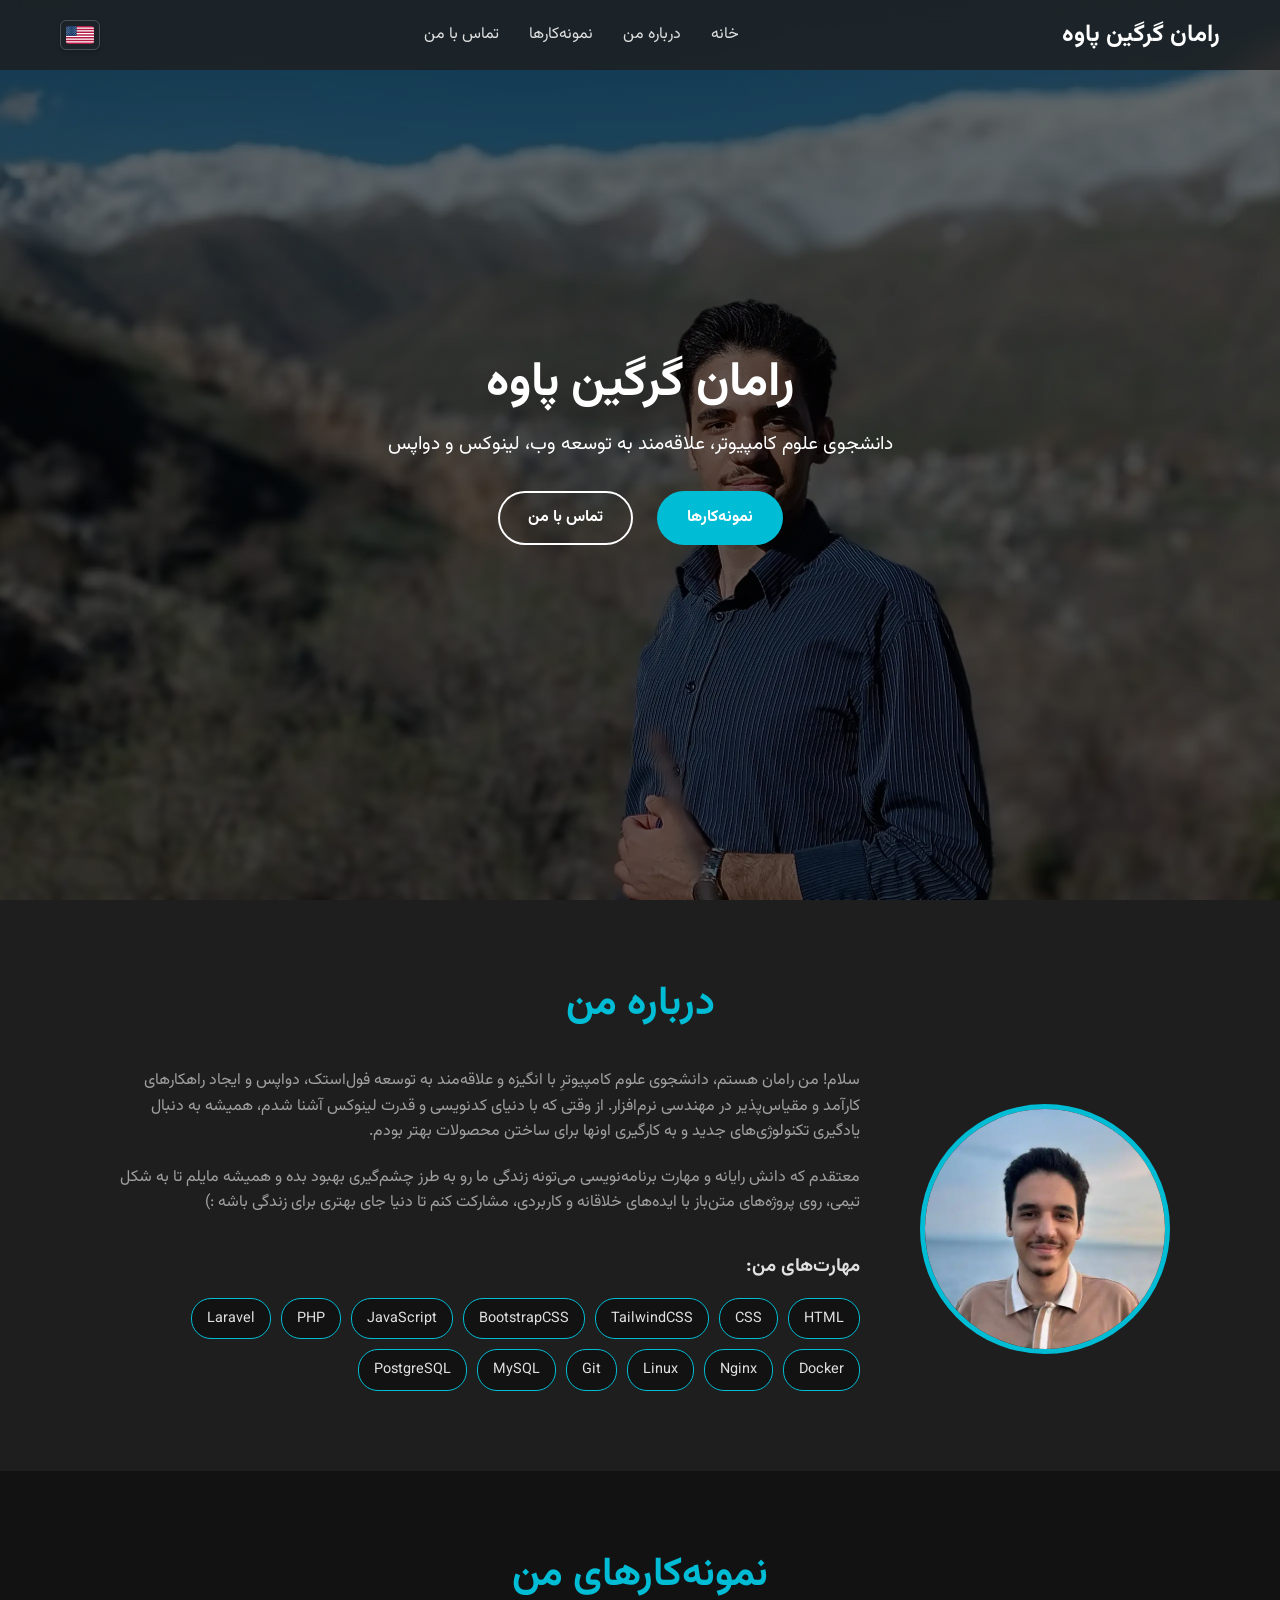
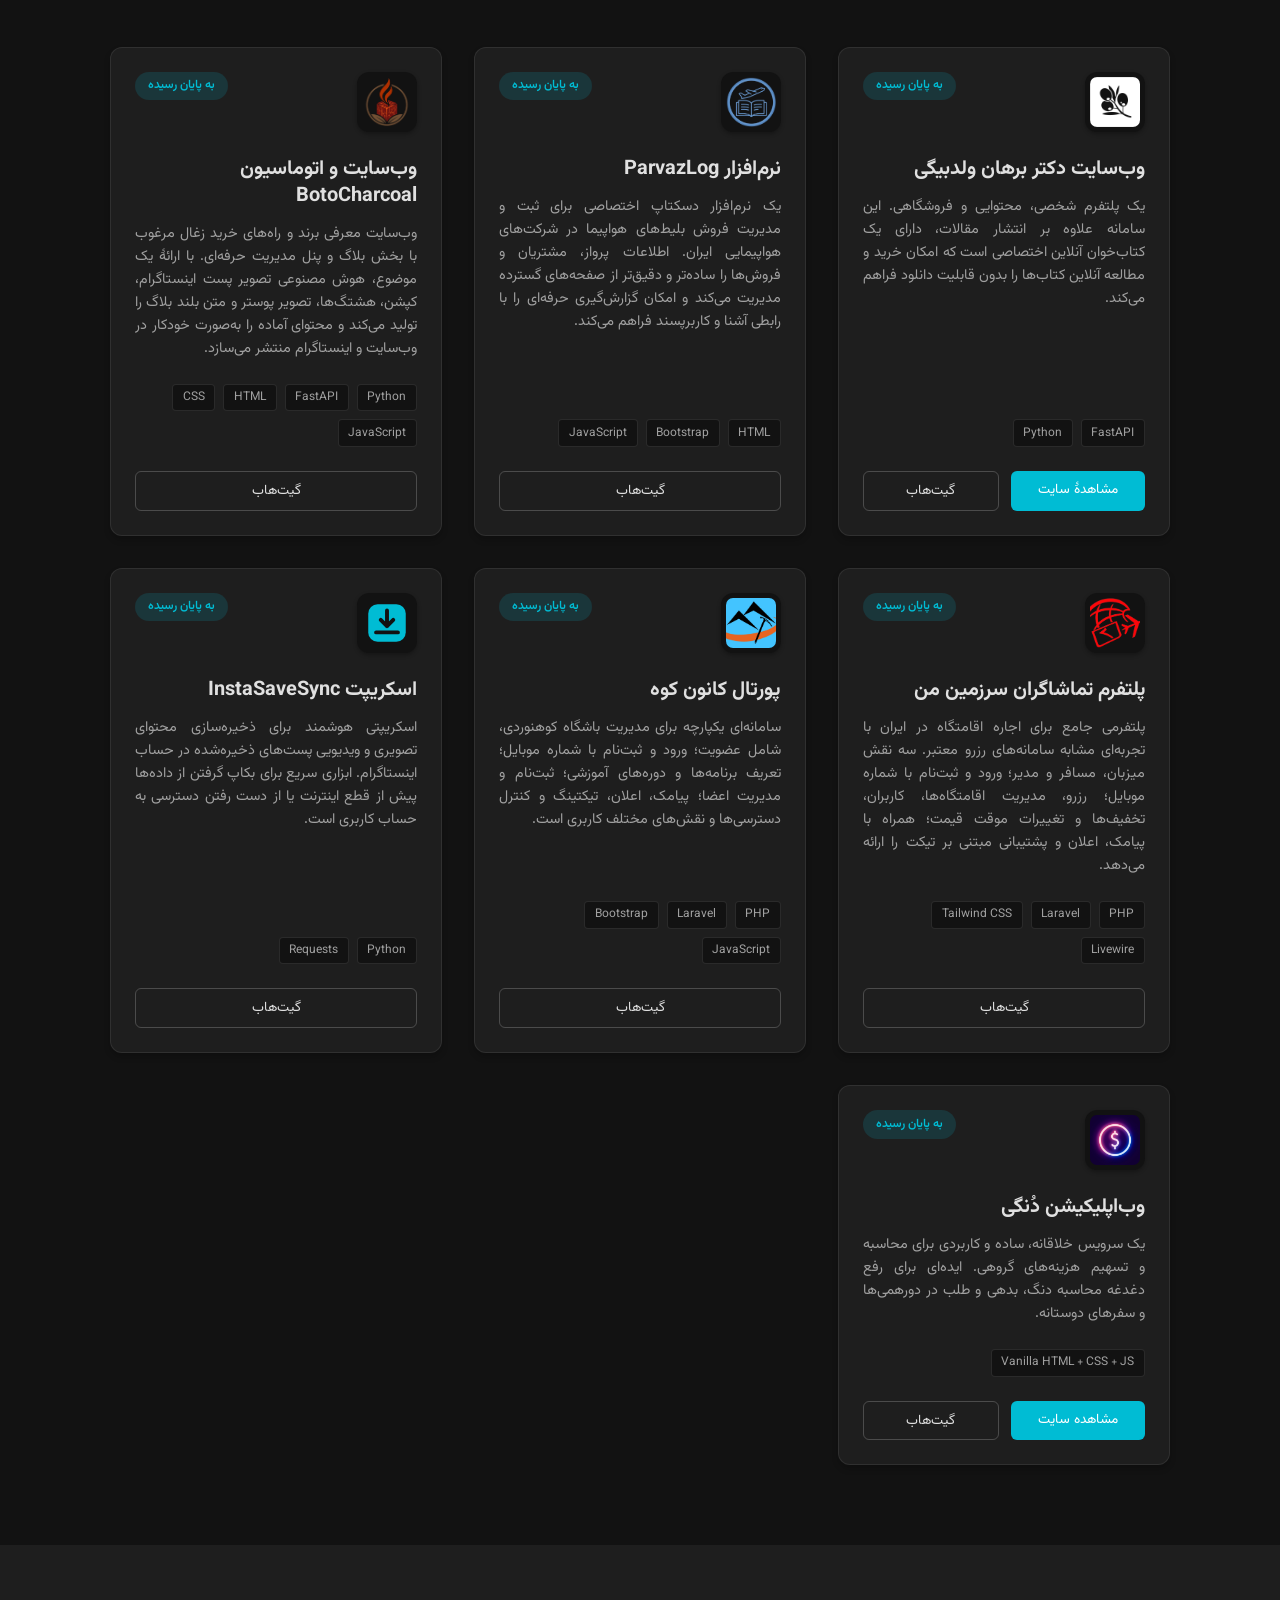
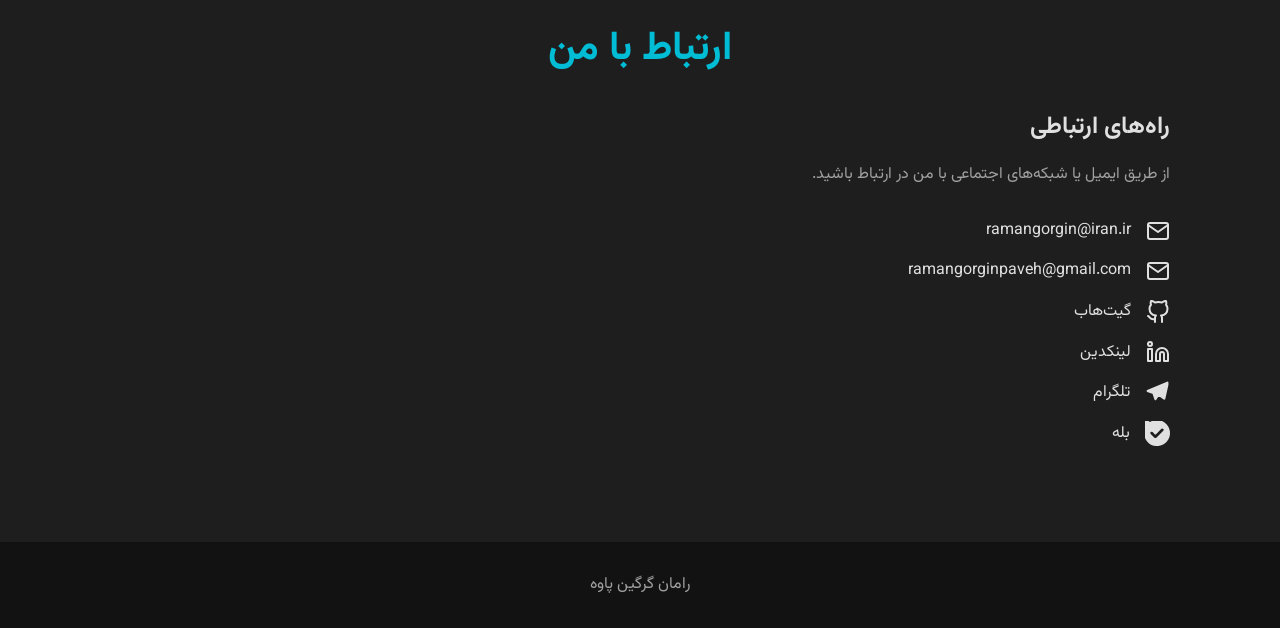
<file: index.html>
<!DOCTYPE html>
<html lang="fa" dir="rtl">
<head>
    <meta charset="UTF-8">
    <meta name="viewport" content="width=device-width, initial-scale=1.0">
    <meta name="description" content="وب‌سایت شخصی رامان گرگین پاوه، توسعه‌دهنده وب و علاقه‌مند به لینوکس و دواپس">
    <title>رامان گرگین پاوه | توسعه‌دهنده وب</title>
    <link rel="preconnect" href="https://fonts.googleapis.com">
    <link rel="preconnect" href="https://fonts.gstatic.com" crossorigin>
    <link href="https://fonts.googleapis.com/css2?family=Vazirmatn:wght@100..900&display=swap" rel="stylesheet">
    <link rel="stylesheet" href="style.css?v=3">
    <link rel="canonical" href="https://ramangorgin.ir/">
    <link rel="alternate" hreflang="en" href="https://ramangorgin.ir/en/">
    <link rel="alternate" hreflang="fa" href="https://ramangorgin.ir/">
    <link rel="alternate" hreflang="x-default" href="https://ramangorgin.ir/">
    <link rel="icon" type="image/png" sizes="512x512" href="/images/favicon-512.png">
    <link rel="icon" type="image/x-icon" href="/images/favicon.ico">
    <link rel="apple-touch-icon" href="/images/apple-touch-icon.png">
</head>
<body>
    <header class="main-header">
        <nav class="navbar">
            <a href="#" class="nav-logo">رامان گرگین پاوه</a>
            <ul class="nav-menu">
                <li class="nav-item"><a href="#hero" class="nav-link">خانه</a></li>
                <li class="nav-item"><a href="#about" class="nav-link">درباره من</a></li>
                <li class="nav-item"><a href="#portfolio" class="nav-link">نمونه‌کارها</a></li>
                <li class="nav-item"><a href="#contact" class="nav-link">تماس با من</a></li>
            </ul>
            <div class="nav-controls">
                <a href="/en/" class="lang-btn" aria-label="Switch to English">
                    <img src="images/flags/us.svg" alt="English">
                </a>
                <div class="hamburger"><span class="bar"></span><span class="bar"></span><span class="bar"></span></div>
            </div>
        </nav>
    </header>

    <main>
        <section id="hero" class="hero-section">
            <div class="hero-bg"></div>
            <div class="hero-content">
                <h1 data-aos="fade-down">رامان گرگین پاوه</h1>
                <p data-aos="fade-up" data-aos-delay="200">دانشجوی علوم کامپیوتر، علاقه‌مند به توسعه وب، لینوکس و دواپس</p>
                <div class="hero-cta" data-aos="fade-up" data-aos-delay="400">
                    <a href="#portfolio" class="btn btn-primary">نمونه‌کارها</a>
                    <a href="#contact" class="btn btn-secondary">تماس با من</a>
                </div>
            </div>
        </section>

        <section id="about" class="about-section">
            <div class="container">
                <h2 class="section-title" data-aos="fade-up">درباره من</h2>
                <div class="about-content">
                    <div class="about-image" data-aos="fade-right">
                        <img src="images/profile.webp" alt="رامان گرگین پاوه">
                    </div>
                    <div class="about-text" data-aos="fade-left">
                        <p>سلام! من رامان هستم، دانشجوی علوم کامپیوترِ با انگیزه و علاقه‌مند به توسعه فول‌استک، دواپس و ایجاد راهکارهای کارآمد و مقیاس‌پذیر در مهندسی نرم‌افزار. از وقتی که با دنیای کدنویسی و قدرت لینوکس آشنا شدم، همیشه به دنبال یادگیری تکنولوژی‌های جدید و به کارگیری اونها برای ساختن محصولات بهتر بودم.</p>
                        <p>معتقدم که دانش رایانه و مهارت برنامه‌نویسی می‌تونه زندگی ما رو به طرز چشم‌گیری بهبود بده و همیشه مایلم تا به شکل تیمی، روی پروژه‌های متن‌باز با ایده‌های خلاقانه و کاربردی، مشارکت کنم تا دنیا جای بهتری برای زندگی باشه :)</p>
                        <div class="skills">
                            <h3>مهارت‌های من:</h3>
                            <div class="skill-tags">
                                <span class="skill-tag">HTML</span><span class="skill-tag">CSS</span><span class="skill-tag">TailwindCSS</span>
                                <span class="skill-tag">BootstrapCSS</span><span class="skill-tag">JavaScript</span><span class="skill-tag">PHP</span>
                                <span class="skill-tag">Laravel</span><span class="skill-tag">Docker</span><span class="skill-tag">Nginx</span>
                                <span class="skill-tag">Linux</span><span class="skill-tag">Git</span><span class="skill-tag">MySQL</span>
                                <span class="skill-tag">PostgreSQL</span>
                            </div>
                        </div>
                    </div>
                </div>
            </div>
        </section>

        <section id="portfolio" class="section">
            <div class="container">
                <div class="section-header" data-aos="fade-up">
                    <h2 class="section-title" data-aos="fade-up">نمونه‌کارهای من</h2>
                </div>
                <div class="portfolio-grid" id="portfolio-grid">
                    <article class="portfolio-card">
                        <div class="portfolio-header">
                            <img src="images/portfolio/burhan-icon.webp" alt="وب‌سایت دکتر برهان ولدبیگی" class="portfolio-icon" loading="lazy">
                            <span class="status-badge status-done">به پایان رسیده</span>
                        </div>
                        <div class="portfolio-content">
                            <h3>وب‌سایت دکتر برهان ولدبیگی</h3>
                            <p>یک پلتفرم شخصی، محتوایی و فروشگاهی. این سامانه علاوه بر انتشار مقالات، دارای یک کتاب‌خوان آنلاین اختصاصی است که امکان خرید و مطالعه آنلاین کتاب‌ها را بدون قابلیت دانلود فراهم می‌کند.</p>
                            <div class="tech-stack">
                                <span class="tech-tag">FastAPI</span>
                                <span class="tech-tag">Python</span>
                            </div>
                            <div class="portfolio-actions">
                                <a href="https://burhanvaladbaigi.ir" target="_blank" rel="noopener noreferrer" class="btn-primary">مشاهدهٔ سایت</a>
                                <a href="https://github.com/ramangorgin/burhanvaladbeigi" target="_blank" rel="noopener noreferrer" class="btn-outline">گیت‌هاب</a>
                            </div>
                        </div>
                    </article>
                    <article class="portfolio-card">
                        <div class="portfolio-header">
                            <img src="images/portfolio/parvazlog.webp" alt="نرم‌افزار ParvazLog" class="portfolio-icon" loading="lazy">
                            <span class="status-badge status-done">به پایان رسیده</span>
                        </div>
                        <div class="portfolio-content">
                            <h3>نرم‌افزار ParvazLog</h3>
                            <p>یک نرم‌افزار دسکتاپ اختصاصی برای ثبت و مدیریت فروش بلیط‌های هواپیما در شرکت‌های هواپیمایی ایران. اطلاعات پرواز، مشتریان و فروش‌ها را ساده‌تر و دقیق‌تر از صفحه‌های گسترده مدیریت می‌کند و امکان گزارش‌گیری حرفه‌ای را با رابطی آشنا و کاربرپسند فراهم می‌کند.</p>
                            <div class="tech-stack">
                                <span class="tech-tag">HTML</span>
                                <span class="tech-tag">Bootstrap</span>
                                <span class="tech-tag">JavaScript</span>
                            </div>
                            <div class="portfolio-actions">
                                <a href="https://github.com/ramangorgin/parvazlog" target="_blank" rel="noopener noreferrer" class="btn-outline">گیت‌هاب</a>
                            </div>
                        </div>
                    </article>
                    <article class="portfolio-card">
                        <div class="portfolio-header">
                            <img src="images/portfolio/botocharcoal-icon.webp" alt="وب‌سایت و اتوماسیون BotoCharcoal" class="portfolio-icon" loading="lazy">
                            <span class="status-badge status-done">به پایان رسیده</span>
                        </div>
                        <div class="portfolio-content">
                            <h3>وب‌سایت و اتوماسیون BotoCharcoal</h3>
                            <p>وب‌سایت معرفی برند و راه‌های خرید زغال مرغوب با بخش بلاگ و پنل مدیریت حرفه‌ای. با ارائهٔ یک موضوع، هوش مصنوعی تصویر پست اینستاگرام، کپشن، هشتگ‌ها، تصویر پوستر و متن بلند بلاگ را تولید می‌کند و محتوای آماده را به‌صورت خودکار در وب‌سایت و اینستاگرام منتشر می‌سازد.</p>
                            <div class="tech-stack">
                                <span class="tech-tag">Python</span>
                                <span class="tech-tag">FastAPI</span>
                                <span class="tech-tag">HTML</span>
                                <span class="tech-tag">CSS</span>
                                <span class="tech-tag">JavaScript</span>
                            </div>
                            <div class="portfolio-actions">
                                <a href="https://github.com/ramangorgin/botocharcoal" target="_blank" rel="noopener noreferrer" class="btn-outline">گیت‌هاب</a>
                            </div>
                        </div>
                    </article>
                    <article class="portfolio-card">
                        <div class="portfolio-header">
                            <img src="images/portfolio/tamashagaran-icon.webp" alt="پلتفرم تماشاگران سرزمین من" class="portfolio-icon" loading="lazy">
                            <span class="status-badge status-done">به پایان رسیده</span>
                        </div>
                        <div class="portfolio-content">
                            <h3>پلتفرم تماشاگران سرزمین من</h3>
                            <p>پلتفرمی جامع برای اجاره اقامتگاه در ایران با تجربه‌ای مشابه سامانه‌های رزرو معتبر. سه نقش میزبان، مسافر و مدیر؛ ورود و ثبت‌نام با شماره موبایل؛ رزرو، مدیریت اقامتگاه‌ها، کاربران، تخفیف‌ها و تغییرات موقت قیمت؛ همراه با پیامک، اعلان و پشتیبانی مبتنی بر تیکت را ارائه می‌دهد.</p>
                            <div class="tech-stack">
                                <span class="tech-tag">PHP</span>
                                <span class="tech-tag">Laravel</span>
                                <span class="tech-tag">Tailwind CSS</span>
                                <span class="tech-tag">Livewire</span>
                            </div>
                            <div class="portfolio-actions">
                                <a href="https://github.com/ramangorgin/tamashagaranesarzamineman" target="_blank" rel="noopener noreferrer" class="btn-outline">گیت‌هاب</a>
                            </div>
                        </div>
                    </article>
                    <article class="portfolio-card">
                        <div class="portfolio-header">
                            <img src="images/portfolio/kanunkuh-icon.webp" alt="پورتال کانون کوه" class="portfolio-icon" loading="lazy">
                            <span class="status-badge status-done">به پایان رسیده</span>
                        </div>
                        <div class="portfolio-content">
                            <h3>پورتال کانون کوه</h3>
                            <p>سامانه‌ای یکپارچه برای مدیریت باشگاه کوهنوردی، شامل عضویت؛ ورود و ثبت‌نام با شماره موبایل؛ تعریف برنامه‌ها و دوره‌های آموزشی؛ ثبت‌نام و مدیریت اعضا؛ پیامک، اعلان، تیکتینگ و کنترل دسترسی‌ها و نقش‌های مختلف کاربری است.</p>
                            <div class="tech-stack">
                                <span class="tech-tag">PHP</span>
                                <span class="tech-tag">Laravel</span>
                                <span class="tech-tag">Bootstrap</span>
                                <span class="tech-tag">JavaScript</span>
                            </div>
                            <div class="portfolio-actions">
                                <a href="https://github.com/ramangorgin/kanunkuh" target="_blank" rel="noopener noreferrer" class="btn-outline">گیت‌هاب</a>
                            </div>
                        </div>
                    </article>
                    <article class="portfolio-card">
                        <div class="portfolio-header">
                            <svg class="portfolio-icon" viewBox="0 0 64 64" role="img" aria-label="لوگوی اسکریپت InstaSaveSync">
                                <rect x="8" y="8" width="48" height="48" rx="12" fill="#00bcd4"/>
                                <path d="M32 16v20m0 0-8-8m8 8 8-8M18 44h28" fill="none" stroke="#121212" stroke-width="5" stroke-linecap="round" stroke-linejoin="round"/>
                            </svg>
                            <span class="status-badge status-done">به پایان رسیده</span>
                        </div>
                        <div class="portfolio-content">
                            <h3>اسکریپت InstaSaveSync</h3>
                            <p>اسکریپتی هوشمند برای ذخیره‌سازی محتوای تصویری و ویدیویی پست‌های ذخیره‌شده در حساب اینستاگرام. ابزاری سریع برای بکاپ گرفتن از داده‌ها پیش از قطع اینترنت یا از دست رفتن دسترسی به حساب کاربری است.</p>
                            <div class="tech-stack">
                                <span class="tech-tag">Python</span>
                                <span class="tech-tag">Requests</span>
                            </div>
                            <div class="portfolio-actions">
                                <a href="https://github.com/ramangorgin/InstaSaveSync" target="_blank" rel="noopener noreferrer" class="btn-outline">گیت‌هاب</a>
                            </div>
                        </div>
                    </article>
                    <article class="portfolio-card">
                        <div class="portfolio-header">
                            <img src="images/portfolio/dongi-icon.webp" alt="وب‌اپلیکیشن دُنگی" class="portfolio-icon" loading="lazy">
                            <span class="status-badge status-done">به پایان رسیده</span>
                        </div>
                        <div class="portfolio-content">
                            <h3>وب‌اپلیکیشن دُنگی</h3>
                            <p>یک سرویس خلاقانه، ساده و کاربردی برای محاسبه و تسهیم هزینه‌های گروهی. ایده‌ای برای رفع دغدغه محاسبه دنگ، بدهی و طلب در دورهمی‌ها و سفرهای دوستانه.</p>
                            <div class="tech-stack">
                                <span class="tech-tag">Vanilla HTML + CSS + JS</span>
                            </div>
                            <div class="portfolio-actions">
                                <a href="https://ramangorgin.github.io/dongi/" target="_blank" rel="noopener noreferrer" class="btn-primary">مشاهده سایت</a>
                                <a href="https://github.com/ramangorgin/dongi" target="_blank" rel="noopener noreferrer" class="btn-outline">گیت‌هاب</a>
                            </div>
                        </div>
                    </article>
                </div>
            </div>
        </section>

        <section id="contact" class="contact-section">
            <div class="container">
                <h2 class="section-title" data-aos="fade-up">ارتباط با من</h2>
                <div class="contact-wrapper">
                    <div class="contact-info" data-aos="fade-right">
                        <h3>راه‌های ارتباطی</h3>
                        <p>از طریق ایمیل یا شبکه‌های اجتماعی با من در ارتباط باشید.</p>
                        <ul class="social-links">
                            <li><svg width="24" height="24" viewBox="0 0 24 24" fill="none" stroke="currentColor" stroke-width="2" stroke-linecap="round" stroke-linejoin="round"><path d="M4 4h16c1.1 0 2 .9 2 2v12c0 1.1-.9 2-2 2H4c-1.1 0-2-.9-2-2V6c0-1.1.9-2 2-2z"></path><polyline points="22,6 12,13 2,6"></polyline></svg><a href="mailto:ramangorgin@iran.ir">ramangorgin@iran.ir</a></li>
                            <li><svg width="24" height="24" viewBox="0 0 24 24" fill="none" stroke="currentColor" stroke-width="2" stroke-linecap="round" stroke-linejoin="round"><path d="M4 4h16c1.1 0 2 .9 2 2v12c0 1.1-.9 2-2 2H4c-1.1 0-2-.9-2-2V6c0-1.1.9-2 2-2z"></path><polyline points="22,6 12,13 2,6"></polyline></svg><a href="mailto:ramangorginpaveh@gmail.com">ramangorginpaveh@gmail.com</a></li>
                            <li><svg width="24" height="24" viewBox="0 0 24 24" fill="none" stroke="currentColor" stroke-width="2" stroke-linecap="round" stroke-linejoin="round"><path d="M9 19c-5 1.5-5-2.5-7-3m14 6v-3.87a3.37 3.37 0 0 0-.94-2.61c3.14-.35 6.44-1.54 6.44-7A5.44 5.44 0 0 0 20 4.77 5.07 5.07 0 0 0 19.91 1S18.73.65 16 2.48a13.38 13.38 0 0 0-7 0C6.27.65 5.09 1 5.09 1A5.07 5.07 0 0 0 5 4.77a5.44 5.44 0 0 0-1.5 3.78c0 5.42 3.3 6.61 6.44 7A3.37 3.37 0 0 0 9 18.13V22"></path></svg><a href="https://github.com/ramangorgin" target="_blank">گیت‌هاب</a></li>
                            <li><svg width="24" height="24" viewBox="0 0 24 24" fill="none" stroke="currentColor" stroke-width="2" stroke-linecap="round" stroke-linejoin="round"><path d="M16 8a6 6 0 0 1 6 6v7h-4v-7a2 2 0 0 0-2-2 2 2 0 0 0-2 2v7h-4v-7a6 6 0 0 1 6-6z"></path><rect x="2" y="9" width="4" height="12"></rect><circle cx="4" cy="4" r="2"></circle></svg><a href="https://linkedin.com/in/ramangorginpaveh" target="_blank">لینکدین</a></li>
                            <li><svg width="25" height="25" viewBox="0 0 24 24" fill="none" stroke="currentColor" stroke-width="2" stroke-linecap="round" stroke-linejoin="round"><path d="M21.5 2.5L2.5 10.5l5.5 2 2 6 3-4.5 5.5 4 3-13.5z" fill="currentColor"/></svg><a href="https://t.me/ramangorgin" target="_blank">تلگرام</a></li>
                            <li><svg width="25" height="25" viewBox="0 0 25 25" fill="none" stroke="currentColor" stroke-width="2" stroke-linecap="round" stroke-linejoin="round"><path d="m13.66.117-.02-.002c-.179-.025-.36-.046-.542-.063l-.185-.014c-.132-.01-.264-.02-.398-.025-.093-.004-.186-.005-.28-.007C12.158.004 12.08 0 12 0l-.108.002h-.074c-.053 0-.106.004-.16.005-.076.002-.153.004-.23.008a11.238 11.238 0 0 0-.479.032c-.083.007-.165.016-.247.025l-.226.025c-.082.01-.163.023-.245.035-.074.01-.149.021-.222.034-.081.013-.162.029-.242.044-.073.013-.147.027-.22.042-.08.016-.16.035-.24.053l-.214.05c-.08.02-.16.042-.239.064-.07.018-.14.037-.209.057-.08.023-.157.048-.235.072-.069.022-.138.043-.206.066-.078.025-.155.053-.232.08L7.77.768l-.23.091c-.065.027-.13.052-.195.08-.077.032-.153.066-.23.1-.062.028-.126.055-.188.085-.076.035-.151.073-.227.11l-.182.09-.225.121c-.059.032-.118.062-.176.095-.077.043-.152.088-.227.134-.055.032-.11.063-.163.096-.082.05-.162.103-.242.155-.047.03-.51.347-.51.347S2.788.605 1.916.15A1.31 1.31 0 0 0 0 1.311V12c0 6.362 4.951 11.564 11.21 11.971l.108.008c.12.007.242.01.363.013.075.002.149.007.224.008l.048-.001L12 24c.09 0 .179-.005.269-.007.1-.002.202-.003.303-.007.104-.005.209-.014.313-.022.1-.007.199-.013.298-.022.103-.01.206-.025.309-.037.098-.013.196-.023.294-.038.102-.015.202-.034.303-.052.097-.017.194-.032.29-.051.1-.02.2-.045.299-.067.095-.022.19-.042.283-.066.099-.025.196-.054.294-.081.093-.026.186-.05.277-.079.097-.03.193-.063.288-.095.09-.03.183-.06.272-.092.095-.035.188-.072.281-.109.089-.035.178-.068.266-.105.093-.039.183-.081.274-.122.087-.039.174-.076.26-.117.09-.043.178-.09.266-.135.085-.043.17-.085.253-.13.087-.047.172-.097.257-.146.083-.047.166-.093.248-.142.084-.051.167-.105.25-.159.08-.05.16-.1.239-.152.082-.056.161-.114.242-.171.077-.055.154-.108.23-.164.079-.059.156-.121.233-.182.075-.058.15-.114.222-.174.077-.063.15-.129.226-.194.07-.06.142-.12.21-.183.075-.067.146-.137.219-.206.067-.063.135-.126.2-.191.071-.07.14-.144.208-.217.064-.067.129-.132.191-.2.068-.074.132-.15.198-.227.06-.07.122-.138.181-.21.064-.076.124-.155.185-.234.058-.073.117-.145.173-.22.06-.08.116-.161.174-.242.054-.076.11-.151.162-.229.056-.082.109-.168.163-.252.05-.079.102-.156.15-.235.053-.085.101-.174.151-.26.047-.082.095-.162.14-.244.049-.09.094-.18.14-.271.042-.083.086-.164.126-.247.045-.093.086-.188.129-.283.037-.083.077-.165.112-.25.041-.096.078-.194.116-.291.034-.085.07-.169.1-.255.037-.099.07-.2.103-.302.03-.085.06-.17.087-.256.032-.104.06-.209.09-.313.024-.086.05-.171.073-.258.027-.107.05-.215.075-.323.02-.087.041-.172.06-.259.022-.11.04-.223.06-.335.015-.086.032-.17.045-.257.018-.118.031-.237.046-.356.01-.082.023-.163.03-.246.015-.133.023-.269.032-.404.004-.069.012-.137.015-.207.01-.194.015-.39.015-.586L24 12C24 5.936 19.502.926 13.66.117Zm5.345 10.348-6.967 6.967a2.335 2.335 0 0 1-1.656.686c-.6 0-1.199-.229-1.656-.686l-3.73-3.73a2.341 2.341 0 1 1 3.311-3.312l2.075 2.075 5.312-5.312a2.342 2.342 0 0 1 3.311 3.312Z" fill="currentColor"/></svg><a href="https://ble.ir/ramangorgin" target="_blank">بله</a></li>
                        </ul>
                    </div>
                </div>
            </div>
        </section>
    </main>

    <footer class="main-footer">
        <div class="container"><p>رامان گرگین پاوه</p></div>
    </footer>
    <script src="main.js"></script>
</body>
</html>
</file>
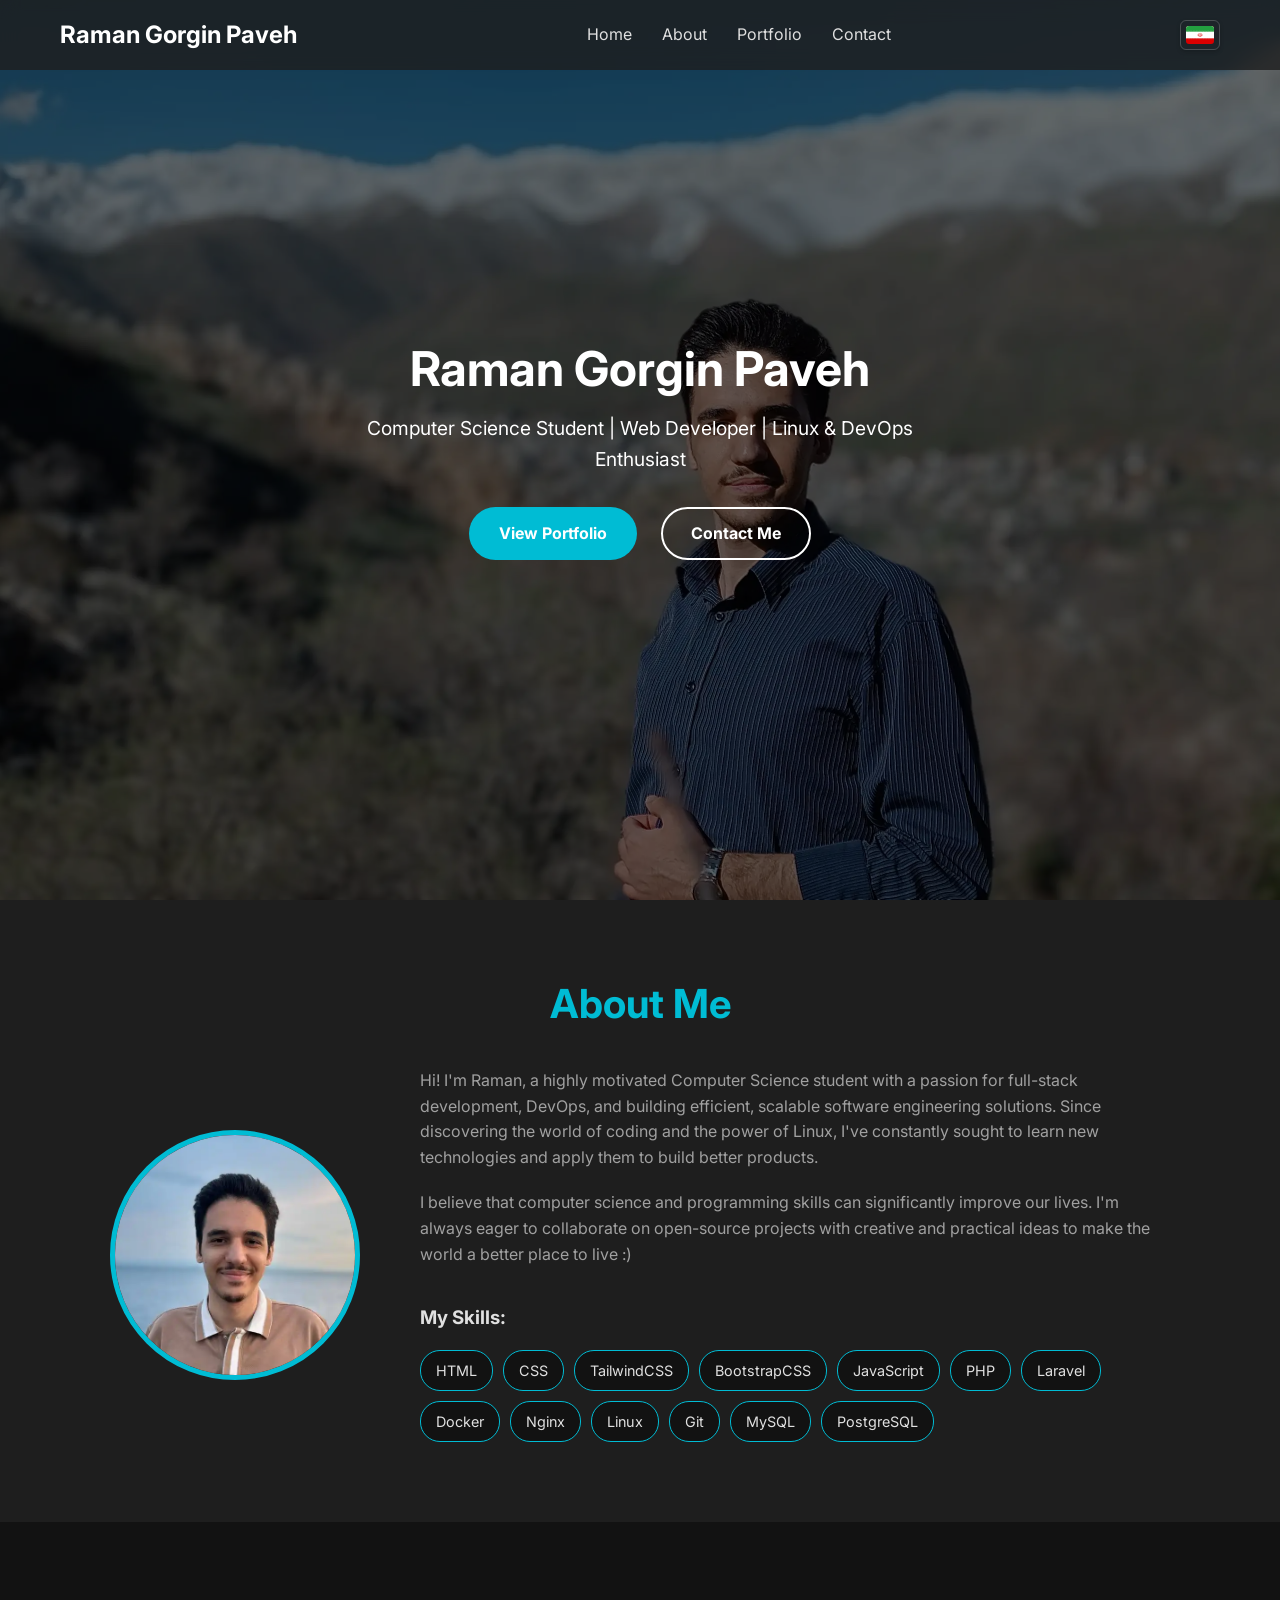
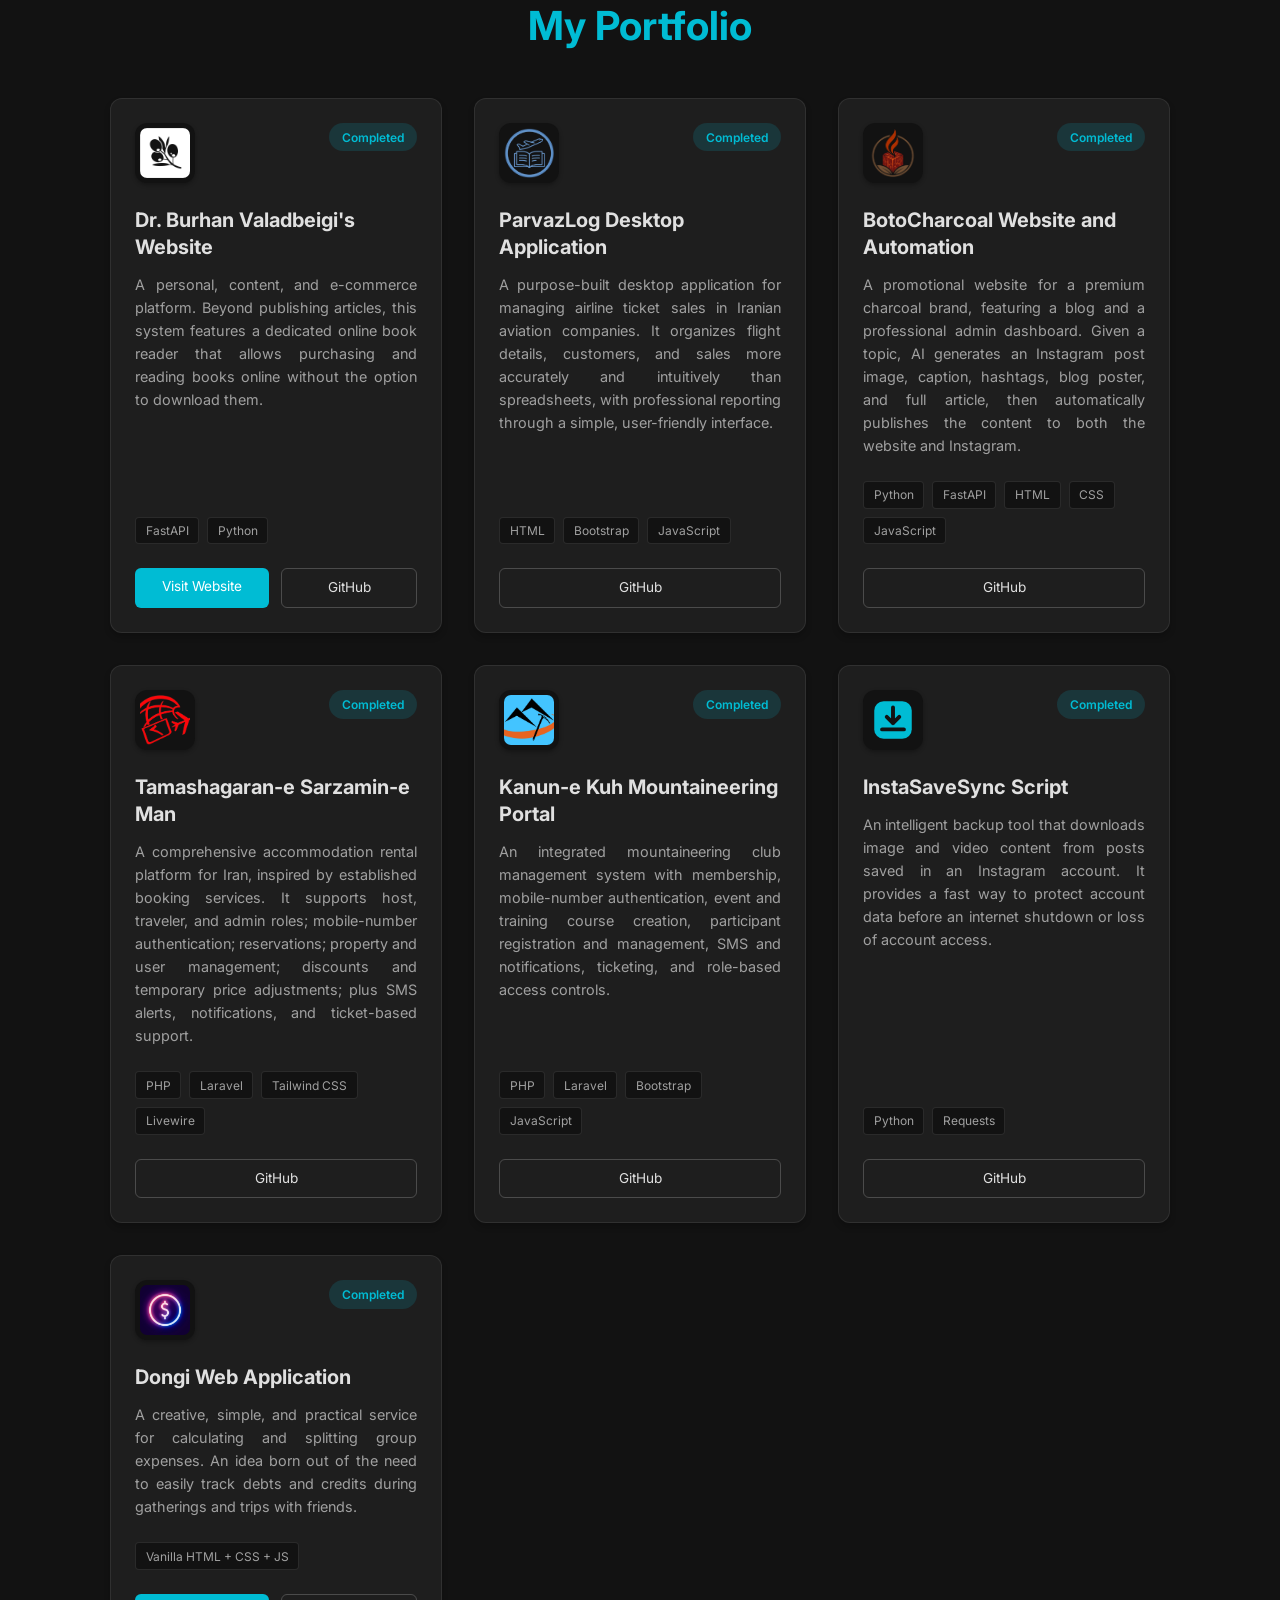
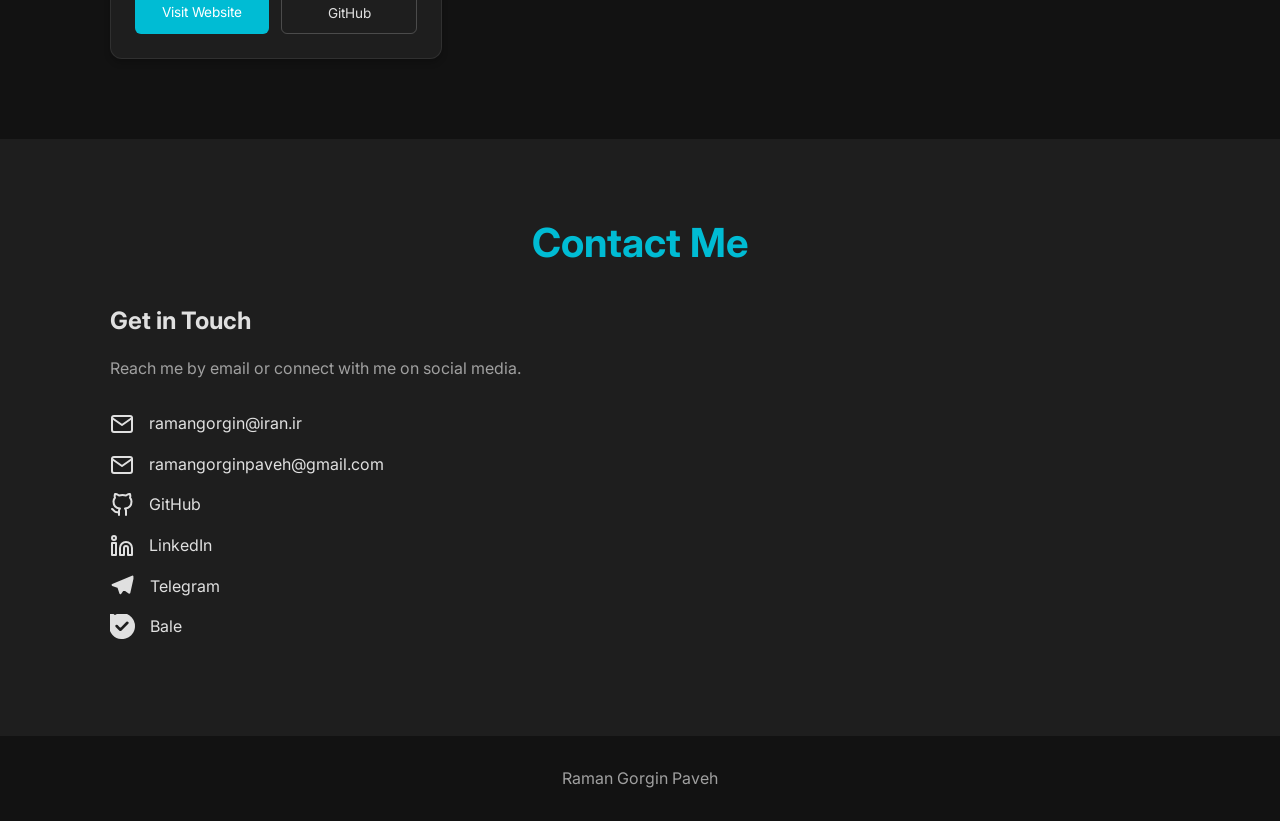
<file: en/index.html>
<!DOCTYPE html>
<html lang="en" dir="ltr">
<head>
    <meta charset="UTF-8">
    <meta name="viewport" content="width=device-width, initial-scale=1.0">
    <meta name="description" content="Raman Gorgin Paveh's personal website, Web Developer and Linux/DevOps enthusiast">
    <title>Raman Gorgin Paveh | Web Developer</title>
    <link rel="preconnect" href="https://fonts.googleapis.com">
    <link rel="preconnect" href="https://fonts.gstatic.com" crossorigin>
    <link href="https://fonts.googleapis.com/css2?family=Inter:wght@100..900&display=swap" rel="stylesheet">
    <link rel="canonical" href="https://ramangorgin.ir/en/">
    <link rel="stylesheet" href="style.css?v=3">
    <link rel="alternate" hreflang="fa" href="https://ramangorgin.ir/">
    <link rel="alternate" hreflang="en" href="https://ramangorgin.ir/en/">
    <link rel="alternate" hreflang="x-default" href="https://ramangorgin.ir/">
    <link rel="icon" type="image/png" sizes="512x512" href="/images/favicon-512.png">
    <link rel="icon" type="image/x-icon" href="/images/favicon.ico">
    <link rel="apple-touch-icon" href="/images/apple-touch-icon.png">
</head>
<body>
    <header class="main-header">
        <nav class="navbar">
            <a href="#" class="nav-logo">Raman Gorgin Paveh</a>
            <ul class="nav-menu">
                <li class="nav-item"><a href="#hero" class="nav-link">Home</a></li>
                <li class="nav-item"><a href="#about" class="nav-link">About</a></li>
                <li class="nav-item"><a href="#portfolio" class="nav-link">Portfolio</a></li>
                <li class="nav-item"><a href="#contact" class="nav-link">Contact</a></li>
            </ul>
            <div class="nav-controls">
                <a href="/" class="lang-btn" aria-label="تغییر به فارسی">
                    <img src="../images/flags/ir.svg" alt="فارسی">
                </a>
                <div class="hamburger"><span class="bar"></span><span class="bar"></span><span class="bar"></span></div>
            </div>
        </nav>
    </header>

    <main>
        <section id="hero" class="hero-section">
            <div class="hero-bg"></div>
            <div class="hero-content">
                <h1 data-aos="fade-down">Raman Gorgin Paveh</h1>
                <p data-aos="fade-up" data-aos-delay="200">Computer Science Student | Web Developer | Linux & DevOps Enthusiast</p>
                <div class="hero-cta" data-aos="fade-up" data-aos-delay="400">
                    <a href="#portfolio" class="btn btn-primary">View Portfolio</a>
                    <a href="#contact" class="btn btn-secondary">Contact Me</a>
                </div>
            </div>
        </section>
        
        <section id="about" class="about-section">
            <div class="container">
                <h2 class="section-title" data-aos="fade-up">About Me</h2>
                <div class="about-content">
                    <div class="about-image" data-aos="fade-right">
                        <img src="../images/profile.webp" alt="Raman Gorgin Paveh">
                    </div>
                    <div class="about-text" data-aos="fade-left">
                        <p>Hi! I'm Raman, a highly motivated Computer Science student with a passion for full-stack development, DevOps, and building efficient, scalable software engineering solutions. Since discovering the world of coding and the power of Linux, I've constantly sought to learn new technologies and apply them to build better products.</p>
                        <p>I believe that computer science and programming skills can significantly improve our lives. I'm always eager to collaborate on open-source projects with creative and practical ideas to make the world a better place to live :)</p>
                        <div class="skills">
                            <h3>My Skills:</h3>
                            <div class="skill-tags">
                                <span class="skill-tag">HTML</span><span class="skill-tag">CSS</span><span class="skill-tag">TailwindCSS</span>
                                <span class="skill-tag">BootstrapCSS</span><span class="skill-tag">JavaScript</span><span class="skill-tag">PHP</span>
                                <span class="skill-tag">Laravel</span><span class="skill-tag">Docker</span><span class="skill-tag">Nginx</span>
                                <span class="skill-tag">Linux</span><span class="skill-tag">Git</span><span class="skill-tag">MySQL</span>
                                <span class="skill-tag">PostgreSQL</span>
                            </div>
                        </div>
                    </div>
                </div>
            </div>
        </section>

        <section id="portfolio" class="section">
            <div class="container">
                <div class="section-header" data-aos="fade-up">
                    <h2 class="section-title" data-aos="fade-up">My Portfolio</h2>
                </div>
                <div class="portfolio-grid" id="portfolio-grid">
                    <article class="portfolio-card">
                        <div class="portfolio-header">
                            <img src="../images/portfolio/burhan-icon.webp" alt="Dr. Burhan Valadbeigi's Website" class="portfolio-icon" loading="lazy">
                            <span class="status-badge status-done">Completed</span>
                        </div>
                        <div class="portfolio-content">
                            <h3>Dr. Burhan Valadbeigi's Website</h3>
                            <p>A personal, content, and e-commerce platform. Beyond publishing articles, this system features a dedicated online book reader that allows purchasing and reading books online without the option to download them.</p>
                            <div class="tech-stack">
                                <span class="tech-tag">FastAPI</span>
                                <span class="tech-tag">Python</span>
                            </div>
                            <div class="portfolio-actions">
                                <a href="https://burhanvaladbaigi.ir" target="_blank" rel="noopener noreferrer" class="btn-primary">Visit Website</a>
                                <a href="https://github.com/ramangorgin/burhanvaladbeigi" target="_blank" rel="noopener noreferrer" class="btn-outline">GitHub</a>
                            </div>
                        </div>
                    </article>
                    <article class="portfolio-card">
                        <div class="portfolio-header">
                            <img src="../images/portfolio/parvazlog.webp" alt="ParvazLog desktop application" class="portfolio-icon" loading="lazy">
                            <span class="status-badge status-done">Completed</span>
                        </div>
                        <div class="portfolio-content">
                            <h3>ParvazLog Desktop Application</h3>
                            <p>A purpose-built desktop application for managing airline ticket sales in Iranian aviation companies. It organizes flight details, customers, and sales more accurately and intuitively than spreadsheets, with professional reporting through a simple, user-friendly interface.</p>
                            <div class="tech-stack">
                                <span class="tech-tag">HTML</span>
                                <span class="tech-tag">Bootstrap</span>
                                <span class="tech-tag">JavaScript</span>
                            </div>
                            <div class="portfolio-actions">
                                <a href="https://github.com/ramangorgin/parvazlog" target="_blank" rel="noopener noreferrer" class="btn-outline">GitHub</a>
                            </div>
                        </div>
                    </article>
                    <article class="portfolio-card">
                        <div class="portfolio-header">
                            <img src="../images/portfolio/botocharcoal-icon.webp" alt="BotoCharcoal website and automation" class="portfolio-icon" loading="lazy">
                            <span class="status-badge status-done">Completed</span>
                        </div>
                        <div class="portfolio-content">
                            <h3>BotoCharcoal Website and Automation</h3>
                            <p>A promotional website for a premium charcoal brand, featuring a blog and a professional admin dashboard. Given a topic, AI generates an Instagram post image, caption, hashtags, blog poster, and full article, then automatically publishes the content to both the website and Instagram.</p>
                            <div class="tech-stack">
                                <span class="tech-tag">Python</span>
                                <span class="tech-tag">FastAPI</span>
                                <span class="tech-tag">HTML</span>
                                <span class="tech-tag">CSS</span>
                                <span class="tech-tag">JavaScript</span>
                            </div>
                            <div class="portfolio-actions">
                                <a href="https://github.com/ramangorgin/botocharcoal" target="_blank" rel="noopener noreferrer" class="btn-outline">GitHub</a>
                            </div>
                        </div>
                    </article>
                    <article class="portfolio-card">
                        <div class="portfolio-header">
                            <img src="../images/portfolio/tamashagaran-icon.webp" alt="Tamashagaran-e Sarzamin-e Man accommodation platform" class="portfolio-icon" loading="lazy">
                            <span class="status-badge status-done">Completed</span>
                        </div>
                        <div class="portfolio-content">
                            <h3>Tamashagaran-e Sarzamin-e Man</h3>
                            <p>A comprehensive accommodation rental platform for Iran, inspired by established booking services. It supports host, traveler, and admin roles; mobile-number authentication; reservations; property and user management; discounts and temporary price adjustments; plus SMS alerts, notifications, and ticket-based support.</p>
                            <div class="tech-stack">
                                <span class="tech-tag">PHP</span>
                                <span class="tech-tag">Laravel</span>
                                <span class="tech-tag">Tailwind CSS</span>
                                <span class="tech-tag">Livewire</span>
                            </div>
                            <div class="portfolio-actions">
                                <a href="https://github.com/ramangorgin/tamashagaranesarzamineman" target="_blank" rel="noopener noreferrer" class="btn-outline">GitHub</a>
                            </div>
                        </div>
                    </article>
                    <article class="portfolio-card">
                        <div class="portfolio-header">
                            <img src="../images/portfolio/kanunkuh-icon.webp" alt="Kanun-e Kuh mountaineering portal" class="portfolio-icon" loading="lazy">
                            <span class="status-badge status-done">Completed</span>
                        </div>
                        <div class="portfolio-content">
                            <h3>Kanun-e Kuh Mountaineering Portal</h3>
                            <p>An integrated mountaineering club management system with membership, mobile-number authentication, event and training course creation, participant registration and management, SMS and notifications, ticketing, and role-based access controls.</p>
                            <div class="tech-stack">
                                <span class="tech-tag">PHP</span>
                                <span class="tech-tag">Laravel</span>
                                <span class="tech-tag">Bootstrap</span>
                                <span class="tech-tag">JavaScript</span>
                            </div>
                            <div class="portfolio-actions">
                                <a href="https://github.com/ramangorgin/kanunkuh" target="_blank" rel="noopener noreferrer" class="btn-outline">GitHub</a>
                            </div>
                        </div>
                    </article>
                    <article class="portfolio-card">
                        <div class="portfolio-header">
                            <svg class="portfolio-icon" viewBox="0 0 64 64" role="img" aria-label="InstaSaveSync script logo">
                                <rect x="8" y="8" width="48" height="48" rx="12" fill="#00bcd4"/>
                                <path d="M32 16v20m0 0-8-8m8 8 8-8M18 44h28" fill="none" stroke="#121212" stroke-width="5" stroke-linecap="round" stroke-linejoin="round"/>
                            </svg>
                            <span class="status-badge status-done">Completed</span>
                        </div>
                        <div class="portfolio-content">
                            <h3>InstaSaveSync Script</h3>
                            <p>An intelligent backup tool that downloads image and video content from posts saved in an Instagram account. It provides a fast way to protect account data before an internet shutdown or loss of account access.</p>
                            <div class="tech-stack">
                                <span class="tech-tag">Python</span>
                                <span class="tech-tag">Requests</span>
                            </div>
                            <div class="portfolio-actions">
                                <a href="https://github.com/ramangorgin/InstaSaveSync" target="_blank" rel="noopener noreferrer" class="btn-outline">GitHub</a>
                            </div>
                        </div>
                    </article>
                    <article class="portfolio-card">
                        <div class="portfolio-header">
                            <img src="../images/portfolio/dongi-icon.webp" alt="Dongi Web Application" class="portfolio-icon" loading="lazy">
                            <span class="status-badge status-done">Completed</span>
                        </div>
                        <div class="portfolio-content">
                            <h3>Dongi Web Application</h3>
                            <p>A creative, simple, and practical service for calculating and splitting group expenses. An idea born out of the need to easily track debts and credits during gatherings and trips with friends.</p>
                            <div class="tech-stack">
                                <span class="tech-tag">Vanilla HTML + CSS + JS</span>
                            </div>
                            <div class="portfolio-actions">
                                <a href="https://ramangorgin.github.io/dongi/" target="_blank" rel="noopener noreferrer" class="btn-primary">Visit Website</a>
                                <a href="https://github.com/ramangorgin/dongi" target="_blank" rel="noopener noreferrer" class="btn-outline">GitHub</a>
                            </div>
                        </div>
                    </article>
                </div>
            </div>
        </section>

        <section id="contact" class="contact-section">
            <div class="container">
                <h2 class="section-title" data-aos="fade-up">Contact Me</h2>
                <div class="contact-wrapper">
                    <div class="contact-info" data-aos="fade-right">
                        <h3>Get in Touch</h3>
                        <p>Reach me by email or connect with me on social media.</p>
                        <ul class="social-links">
                            <li><svg width="24" height="24" viewBox="0 0 24 24" fill="none" stroke="currentColor" stroke-width="2" stroke-linecap="round" stroke-linejoin="round"><path d="M4 4h16c1.1 0 2 .9 2 2v12c0 1.1-.9 2-2 2H4c-1.1 0-2-.9-2-2V6c0-1.1.9-2 2-2z"></path><polyline points="22,6 12,13 2,6"></polyline></svg><a href="mailto:ramangorgin@iran.ir">ramangorgin@iran.ir</a></li>
                            <li><svg width="24" height="24" viewBox="0 0 24 24" fill="none" stroke="currentColor" stroke-width="2" stroke-linecap="round" stroke-linejoin="round"><path d="M4 4h16c1.1 0 2 .9 2 2v12c0 1.1-.9 2-2 2H4c-1.1 0-2-.9-2-2V6c0-1.1.9-2 2-2z"></path><polyline points="22,6 12,13 2,6"></polyline></svg><a href="mailto:ramangorginpaveh@gmail.com">ramangorginpaveh@gmail.com</a></li>
                            <li><svg width="24" height="24" viewBox="0 0 24 24" fill="none" stroke="currentColor" stroke-width="2" stroke-linecap="round" stroke-linejoin="round"><path d="M9 19c-5 1.5-5-2.5-7-3m14 6v-3.87a3.37 3.37 0 0 0-.94-2.61c3.14-.35 6.44-1.54 6.44-7A5.44 5.44 0 0 0 20 4.77 5.07 5.07 0 0 0 19.91 1S18.73.65 16 2.48a13.38 13.38 0 0 0-7 0C6.27.65 5.09 1 5.09 1A5.07 5.07 0 0 0 5 4.77a5.44 5.44 0 0 0-1.5 3.78c0 5.42 3.3 6.61 6.44 7A3.37 3.37 0 0 0 9 18.13V22"></path></svg><a href="https://github.com/ramangorgin" target="_blank">GitHub</a></li>
                            <li><svg width="24" height="24" viewBox="0 0 24 24" fill="none" stroke="currentColor" stroke-width="2" stroke-linecap="round" stroke-linejoin="round"><path d="M16 8a6 6 0 0 1 6 6v7h-4v-7a2 2 0 0 0-2-2 2 2 0 0 0-2 2v7h-4v-7a6 6 0 0 1 6-6z"></path><rect x="2" y="9" width="4" height="12"></rect><circle cx="4" cy="4" r="2"></circle></svg><a href="https://linkedin.com/in/ramangorginpaveh" target="_blank">LinkedIn</a></li>
                            <li><svg width="25" height="25" viewBox="0 0 24 24" fill="none" stroke="currentColor" stroke-width="2" stroke-linecap="round" stroke-linejoin="round"><path d="M21.5 2.5L2.5 10.5l5.5 2 2 6 3-4.5 5.5 4 3-13.5z" fill="currentColor"/></svg><a href="https://t.me/ramangorgin" target="_blank">Telegram</a></li>
                            <li><svg width="25" height="25" viewBox="0 0 25 25" fill="none" stroke="currentColor" stroke-width="2" stroke-linecap="round" stroke-linejoin="round"><path d="m13.66.117-.02-.002c-.179-.025-.36-.046-.542-.063l-.185-.014c-.132-.01-.264-.02-.398-.025-.093-.004-.186-.005-.28-.007C12.158.004 12.08 0 12 0l-.108.002h-.074c-.053 0-.106.004-.16.005-.076.002-.153.004-.23.008a11.238 11.238 0 0 0-.479.032c-.083.007-.165.016-.247.025l-.226.025c-.082.01-.163.023-.245.035-.074.01-.149.021-.222.034-.081.013-.162.029-.242.044-.073.013-.147.027-.22.042-.08.016-.16.035-.24.053l-.214.05c-.08.02-.16.042-.239.064-.07.018-.14.037-.209.057-.08.023-.157.048-.235.072-.069.022-.138.043-.206.066-.078.025-.155.053-.232.08L7.77.768l-.23.091c-.065.027-.13.052-.195.08-.077.032-.153.066-.23.1-.062.028-.126.055-.188.085-.076.035-.151.073-.227.11l-.182.09-.225.121c-.059.032-.118.062-.176.095-.077.043-.152.088-.227.134-.055.032-.11.063-.163.096-.082.05-.162.103-.242.155-.047.03-.51.347-.51.347S2.788.605 1.916.15A1.31 1.31 0 0 0 0 1.311V12c0 6.362 4.951 11.564 11.21 11.971l.108.008c.12.007.242.01.363.013.075.002.149.007.224.008l.048-.001L12 24c.09 0 .179-.005.269-.007.1-.002.202-.003.303-.007.104-.005.209-.014.313-.022.1-.007.199-.013.298-.022.103-.01.206-.025.309-.037.098-.013.196-.023.294-.038.102-.015.202-.034.303-.052.097-.017.194-.032.29-.051.1-.02.2-.045.299-.067.095-.022.19-.042.283-.066.099-.025.196-.054.294-.081.093-.026.186-.05.277-.079.097-.03.193-.063.288-.095.09-.03.183-.06.272-.092.095-.035.188-.072.281-.109.089-.035.178-.068.266-.105.093-.039.183-.081.274-.122.087-.039.174-.076.26-.117.09-.043.178-.09.266-.135.085-.043.17-.085.253-.13.087-.047.172-.097.257-.146.083-.047.166-.093.248-.142.084-.051.167-.105.25-.159.08-.05.16-.1.239-.152.082-.056.161-.114.242-.171.077-.055.154-.108.23-.164.079-.059.156-.121.233-.182.075-.058.15-.114.222-.174.077-.063.15-.129.226-.194.07-.06.142-.12.21-.183.075-.067.146-.137.219-.206.067-.063.135-.126.2-.191.071-.07.14-.144.208-.217.064-.067.129-.132.191-.2.068-.074.132-.15.198-.227.06-.07.122-.138.181-.21.064-.076.124-.155.185-.234.058-.073.117-.145.173-.22.06-.08.116-.161.174-.242.054-.076.11-.151.162-.229.056-.082.109-.168.163-.252.05-.079.102-.156.15-.235.053-.085.101-.174.151-.26.047-.082.095-.162.14-.244.049-.09.094-.18.14-.271.042-.083.086-.164.126-.247.045-.093.086-.188.129-.283.037-.083.077-.165.112-.25.041-.096.078-.194.116-.291.034-.085.07-.169.1-.255.037-.099.07-.2.103-.302.03-.085.06-.17.087-.256.032-.104.06-.209.09-.313.024-.086.05-.171.073-.258.027-.107.05-.215.075-.323.02-.087.041-.172.06-.259.022-.11.04-.223.06-.335.015-.086.032-.17.045-.257.018-.118.031-.237.046-.356.01-.082.023-.163.03-.246.015-.133.023-.269.032-.404.004-.069.012-.137.015-.207.01-.194.015-.39.015-.586L24 12C24 5.936 19.502.926 13.66.117Zm5.345 10.348-6.967 6.967a2.335 2.335 0 0 1-1.656.686c-.6 0-1.199-.229-1.656-.686l-3.73-3.73a2.341 2.341 0 1 1 3.311-3.312l2.075 2.075 5.312-5.312a2.342 2.342 0 0 1 3.311 3.312Z" fill="currentColor"/></svg><a href="https://ble.ir/ramangorgin" target="_blank">Bale</a></li>
                        </ul>
                    </div>
                </div>
            </div>
        </section>
    </main>

    <footer class="main-footer">
        <div class="container"><p>Raman Gorgin Paveh</p></div>
    </footer>
    <script src="../main.js"></script>
</body>
</html>
</file>
<file: style.css>
/* --- Global Styles & Variables --- */
:root {
    --primary-color: #00bcd4;
    --dark-bg: #121212;
    --dark-surface: #1e1e1e;
    --light-text: #e0e0e0;
    --medium-text: #a0a0a0;
    --font-family: 'Vazirmatn', -apple-system, BlinkMacSystemFont, "Segoe UI", Roboto, Helvetica, Arial, sans-serif;
    --header-height: 70px;
}

* { box-sizing: border-box; margin: 0; padding: 0; }
html, body { width: 100%; overflow-x: hidden; }
html { scroll-behavior: smooth; overflow-x: clip; }
img, svg, video, iframe { max-width: 100%; height: auto; }

body {
    font-family: var(--font-family);
    background-color: var(--dark-bg);
    color: var(--light-text);
    line-height: 1.6;
    direction: rtl;
}

.container { max-width: 1100px; margin: 0 auto; padding: 0 20px; }
h1, h2, h3 { line-height: 1.2; font-weight: 700; }
a { text-decoration: none; color: var(--primary-color); }

.section-title { font-size: 2.5rem; text-align: center; margin-bottom: 40px; color: var(--primary-color); }
section { padding: 80px 0; }

/* --- Buttons --- */
.btn { display: inline-block; padding: 12px 28px; border-radius: 50px; font-weight: bold; transition: all 0.3s ease; border: 2px solid transparent; text-align: center; }
.btn-primary { background-color: var(--primary-color); color: #fff; }
.btn-primary:hover { background-color: transparent; color: var(--primary-color); border-color: var(--primary-color); }
.btn-secondary { background-color: transparent; color: #fff; border-color: #fff; }
.btn-secondary:hover { background-color: #fff; color: var(--dark-bg); }

/* --- Header & Navigation --- */
.main-header { position: fixed; top: 0; left: 0; width: 100%; z-index: 1000; background-color: rgba(30, 30, 30, 0.8); backdrop-filter: blur(10px); transition: background-color 0.3s ease; }
.navbar { height: var(--header-height); display: flex; justify-content: space-between; align-items: center; padding: 0 20px; max-width: 1200px; margin: 0 auto; }
.nav-logo { font-size: 1.5rem; font-weight: bold; color: #fff; }
.nav-menu { display: flex; list-style: none; gap: 30px; }
.nav-link { color: var(--light-text); transition: color 0.3s ease; }
.nav-link:hover { color: var(--primary-color); }
.hamburger { display: none; cursor: pointer; }
.bar { display: block; width: 25px; height: 3px; margin: 5px auto; background-color: #fff; transition: all 0.3s ease-in-out; }

.nav-controls { display: flex; align-items: center; gap: 15px; }
.lang-btn { background: transparent; border: 1px solid rgba(255, 255, 255, 0.2); border-radius: 6px; cursor: pointer; display: flex; align-items: center; justify-content: center; padding: 5px; transition: all 0.2s ease; box-shadow: 0 2px 4px rgba(0,0,0,0.2); }
.lang-btn:hover { background: rgba(255, 255, 255, 0.1); border-color: var(--primary-color); transform: translateY(-1px); }
.lang-btn img { width: 28px; height: 18px; object-fit: cover; border-radius: 3px; display: block; }

/* --- Hero Section --- */
.hero-section { height: 100vh; display: flex; justify-content: center; align-items: center; text-align: center; color: #fff; position: relative; overflow: hidden; padding: 15px; }
.hero-bg { position: absolute; top: 0; left: 0; width: 100%; height: 100%; background: url('/images/landscape.webp?v=3') no-repeat center center/cover; animation: zoomIn 20s infinite alternate; z-index: -2; }
.hero-section::before { content: ''; position: absolute; top: 0; left: 0; width: 100%; height: 100%; background-color: rgba(0, 0, 0, 0.6); z-index: -1; }
@keyframes zoomIn { from { transform: scale(1); } to { transform: scale(1.1); } }
.hero-content h1 { font-size: 3rem; margin-bottom: 1rem; }
.hero-content p { font-size: 1.2rem; max-width: 600px; margin: 0 auto 2rem; }
.hero-cta .btn { margin: 0 10px; }

/* --- About Section --- */
.about-section { background-color: var(--dark-surface); }
.about-content { display: flex; flex-direction: column; align-items: center; gap: 40px; }
.about-image { width: 250px; height: 250px; border-radius: 50%; overflow: hidden; border: 5px solid var(--primary-color); }
.about-image img { width: 100%; height: 100%; object-fit: cover; }
.about-text { text-align: center; }
.about-text p { color: var(--medium-text); margin-bottom: 20px; }
.skills { margin-top: 30px; }
.skill-tags { display: flex; flex-wrap: wrap; justify-content: center; gap: 10px; margin-top: 20px; }
.skill-tag { background-color: var(--dark-bg); padding: 8px 15px; border-radius: 20px; font-size: 0.9rem; border: 1px solid var(--primary-color); color: var(--light-text); }

/* --- Contact Section --- */
.contact-section { background-color: var(--dark-surface); }
.contact-wrapper { display: grid; grid-template-columns: 1fr; gap: 50px; }
.contact-info h3 { margin-bottom: 20px; font-size: 1.5rem; }
.contact-info p { color: var(--medium-text); margin-bottom: 30px; }
.social-links { list-style: none; }
.social-links li { display: flex; align-items: center; gap: 15px; margin-bottom: 15px; }
.social-links a { color: var(--light-text); transition: color 0.3s ease; }
.social-links a:hover { color: var(--primary-color); }
.social-links svg { flex-shrink: 0; }
.social-links li:hover svg { stroke: var(--primary-color); }
.social-links li:hover svg path { fill: var(--primary-color); }

/* --- Footer --- */
.main-footer { text-align: center; padding: 30px 20px; background-color: var(--dark-bg); color: var(--medium-text); border-top: 1px solid var(--dark-surface); }
.main-footer .container { display: flex; flex-direction: column; align-items: center; gap: 10px; }

/* --- Portfolio Section Styles --- */
.portfolio-grid { display: grid; grid-template-columns: repeat(auto-fit, minmax(320px, 1fr)); gap: 2rem; margin-top: 3rem; }
.portfolio-card { background-color: var(--dark-surface); border-radius: 12px; padding: 1.5rem; display: flex; flex-direction: column; border: 1px solid rgba(255, 255, 255, 0.08); box-shadow: 0 4px 6px rgba(0, 0, 0, 0.2); transition: transform 0.3s ease, box-shadow 0.3s ease; }
.portfolio-card:hover { transform: translateY(-5px); box-shadow: 0 10px 30px rgba(0, 0, 0, 0.4); }
.portfolio-header { display: flex; justify-content: space-between; align-items: flex-start; margin-bottom: 1.5rem; }
.portfolio-icon { width: 60px; height: 60px; object-fit: cover; border-radius: 12px; background-color: var(--dark-bg); padding: 5px; box-shadow: 0 2px 4px rgba(0, 0, 0, 0.3); }
.portfolio-card .portfolio-header svg { width: 60px; height: 60px; object-fit: contain; border-radius: 12px; background-color: var(--dark-bg); box-shadow: 0 2px 4px rgba(0, 0, 0, 0.3); }
.status-badge { font-size: 0.75rem; padding: 0.3rem 0.8rem; border-radius: 20px; font-weight: 600; }
.status-dev { background-color: rgba(255, 193, 7, 0.15); color: #ffc107; }
.status-done { background-color: rgba(0, 188, 212, 0.15); color: #00bcd4; }
.portfolio-content { flex-grow: 1; display: flex; flex-direction: column; }
.portfolio-content h3 { font-size: 1.25rem; margin-bottom: 0.75rem; color: var(--light-text); line-height: 1.35; }
.portfolio-content p { font-size: 0.9rem; color: var(--medium-text); line-height: 1.6; margin-bottom: 1.5rem; flex-grow: 1; text-align: justify; }
.tech-stack { display: flex; flex-wrap: wrap; gap: 0.5rem; margin-bottom: 1.5rem; }
.tech-tag { background-color: var(--dark-bg); border: 1px solid rgba(255, 255, 255, 0.1); color: var(--medium-text); font-size: 0.75rem; padding: 0.2rem 0.6rem; border-radius: 4px; }
.portfolio-actions { display: flex; gap: 0.8rem; flex-wrap: wrap; }
.portfolio-actions a { text-decoration: none; font-size: 0.85rem; padding: 0.5rem 1rem; border-radius: 6px; transition: all 0.2s ease; text-align: center; flex: 1; min-width: 100px; }
.portfolio-actions .btn-primary { background-color: var(--primary-color); color: #fff; }
.portfolio-actions .btn-primary:hover { background-color: #0097a7; }
.portfolio-actions .btn-outline { background-color: transparent; color: var(--light-text); border: 1px solid rgba(255, 255, 255, 0.2); }
.portfolio-actions .btn-outline:hover { background-color: rgba(255, 255, 255, 0.05); border-color: var(--primary-color); color: var(--primary-color); }

/* --- AOS Animations --- */
[data-aos] { opacity: 0; transition-property: transform, opacity; }
[data-aos].aos-animate { opacity: 1; }
[data-aos="fade-up"] { transform: translateY(50px); }
[data-aos="fade-up"].aos-animate { transform: translateY(0); }
[data-aos="fade-down"] { transform: translateY(-50px); }
[data-aos="fade-down"].aos-animate { transform: translateY(0); }
[data-aos="fade-right"] { transform: translateX(-50px); }
[data-aos="fade-right"].aos-animate { transform: translateX(0); }
[data-aos="fade-left"] { transform: translateX(50px); }
[data-aos="fade-left"].aos-animate { transform: translateX(0); }

/* --- Responsive Design --- */
@media (min-width: 768px) {
    .about-content { flex-direction: row; gap: 60px; }
    .about-image { flex-shrink: 0; }
    .about-text { text-align: right; }
    .skills { margin-top: 40px; }
    .skill-tags { justify-content: flex-start; }
    .contact-wrapper { grid-template-columns: 1fr; }
}
@media (max-width: 768px) {
    .nav-menu { position: fixed; right: -100%; top: var(--header-height); flex-direction: column; background-color: var(--dark-surface); width: 100%; text-align: center; transition: 0.3s; gap: 0; }
    .nav-menu.active { right: 0; }
    .nav-item { padding: 1.5rem 0; }
    .hamburger { display: block; }
    .hamburger.active .bar:nth-child(2) { opacity: 0; }
    .hamburger.active .bar:nth-child(1) { transform: translateY(8px) rotate(45deg); }
    .hamburger.active .bar:nth-child(3) { transform: translateY(-8px) rotate(-45deg); }
    .hero-content h1 { font-size: 2.5rem; }
}
</file>
<file: en/style.css>
:root {
    --primary-color: #00bcd4;
    --dark-bg: #121212;
    --dark-surface: #1e1e1e;
    --light-text: #e0e0e0;
    --medium-text: #a0a0a0;
    --font-family: 'Inter', -apple-system, BlinkMacSystemFont, "Segoe UI", Roboto, Helvetica, Arial, sans-serif;
    --header-height: 70px;
}

* { box-sizing: border-box; margin: 0; padding: 0; }
html, body { width: 100%; overflow-x: hidden; }
html { scroll-behavior: smooth; overflow-x: clip; }
img, svg, video, iframe { max-width: 100%; height: auto; }

body {
    font-family: var(--font-family);
    background-color: var(--dark-bg);
    color: var(--light-text);
    line-height: 1.6;
    direction: ltr;
}

.container { max-width: 1100px; margin: 0 auto; padding: 0 20px; }
h1, h2, h3 { line-height: 1.2; font-weight: 700; }
a { text-decoration: none; color: var(--primary-color); }

.section-title { font-size: 2.5rem; text-align: center; margin-bottom: 40px; color: var(--primary-color); }
section { padding: 80px 0; }

/* --- Buttons --- */
.btn { display: inline-block; padding: 12px 28px; border-radius: 50px; font-weight: bold; transition: all 0.3s ease; border: 2px solid transparent; text-align: center; }
.btn-primary { background-color: var(--primary-color); color: #fff; }
.btn-primary:hover { background-color: transparent; color: var(--primary-color); border-color: var(--primary-color); }
.btn-secondary { background-color: transparent; color: #fff; border-color: #fff; }
.btn-secondary:hover { background-color: #fff; color: var(--dark-bg); }

/* --- Header & Navigation --- */
.main-header { position: fixed; top: 0; left: 0; width: 100%; z-index: 1000; background-color: rgba(30, 30, 30, 0.8); backdrop-filter: blur(10px); transition: background-color 0.3s ease; }
.navbar { height: var(--header-height); display: flex; justify-content: space-between; align-items: center; padding: 0 20px; max-width: 1200px; margin: 0 auto; }
.nav-logo { font-size: 1.5rem; font-weight: bold; color: #fff; }
.nav-menu { display: flex; list-style: none; gap: 30px; }
.nav-link { color: var(--light-text); transition: color 0.3s ease; }
.nav-link:hover { color: var(--primary-color); }
.hamburger { display: none; cursor: pointer; }
.bar { display: block; width: 25px; height: 3px; margin: 5px auto; background-color: #fff; transition: all 0.3s ease-in-out; }

.nav-controls { display: flex; align-items: center; gap: 15px; }
.lang-btn { background: transparent; border: 1px solid rgba(255, 255, 255, 0.2); border-radius: 6px; cursor: pointer; display: flex; align-items: center; justify-content: center; padding: 5px; transition: all 0.2s ease; box-shadow: 0 2px 4px rgba(0,0,0,0.2); }
.lang-btn:hover { background: rgba(255, 255, 255, 0.1); border-color: var(--primary-color); transform: translateY(-1px); }
.lang-btn img { width: 28px; height: 18px; object-fit: cover; border-radius: 3px; display: block; }

/* --- Hero Section --- */
.hero-section { height: 100vh; display: flex; justify-content: center; align-items: center; text-align: center; color: #fff; position: relative; overflow: hidden; padding: 15px; }
.hero-bg { position: absolute; top: 0; left: 0; width: 100%; height: 100%; background: url('/images/landscape.webp?v=3') no-repeat center center/cover; animation: zoomIn 20s infinite alternate; z-index: -2; }
.hero-section::before { content: ''; position: absolute; top: 0; left: 0; width: 100%; height: 100%; background-color: rgba(0, 0, 0, 0.6); z-index: -1; }
@keyframes zoomIn { from { transform: scale(1); } to { transform: scale(1.1); } }
.hero-content h1 { font-size: 3rem; margin-bottom: 1rem; }
.hero-content p { font-size: 1.2rem; max-width: 600px; margin: 0 auto 2rem; }
.hero-cta .btn { margin: 0 10px; }

/* --- About Section --- */
.about-section { background-color: var(--dark-surface); }
.about-content { display: flex; flex-direction: column; align-items: center; gap: 40px; }
.about-image { width: 250px; height: 250px; border-radius: 50%; overflow: hidden; border: 5px solid var(--primary-color); }
.about-image img { width: 100%; height: 100%; object-fit: cover; }
.about-text { text-align: center; }
.about-text p { color: var(--medium-text); margin-bottom: 20px; }
.skills { margin-top: 30px; }
.skill-tags { display: flex; flex-wrap: wrap; justify-content: center; gap: 10px; margin-top: 20px; }
.skill-tag { background-color: var(--dark-bg); padding: 8px 15px; border-radius: 20px; font-size: 0.9rem; border: 1px solid var(--primary-color); color: var(--light-text); }

/* --- Contact Section --- */
.contact-section { background-color: var(--dark-surface); }
.contact-wrapper { display: grid; grid-template-columns: 1fr; gap: 50px; }
.contact-info h3 { margin-bottom: 20px; font-size: 1.5rem; }
.contact-info p { color: var(--medium-text); margin-bottom: 30px; }
.social-links { list-style: none; }
.social-links li { display: flex; align-items: center; gap: 15px; margin-bottom: 15px; }
.social-links a { color: var(--light-text); transition: color 0.3s ease; }
.social-links a:hover { color: var(--primary-color); }
.social-links svg { flex-shrink: 0; }
.social-links li:hover svg { stroke: var(--primary-color); }
.social-links li:hover svg path { fill: var(--primary-color); }

/* --- Footer --- */
.main-footer { text-align: center; padding: 30px 20px; background-color: var(--dark-bg); color: var(--medium-text); border-top: 1px solid var(--dark-surface); }
.main-footer .container { display: flex; flex-direction: column; align-items: center; gap: 10px; }

/* --- Portfolio Section Styles --- */
.portfolio-grid { display: grid; grid-template-columns: repeat(auto-fit, minmax(320px, 1fr)); gap: 2rem; margin-top: 3rem; }
.portfolio-card { background-color: var(--dark-surface); border-radius: 12px; padding: 1.5rem; display: flex; flex-direction: column; border: 1px solid rgba(255, 255, 255, 0.08); box-shadow: 0 4px 6px rgba(0, 0, 0, 0.2); transition: transform 0.3s ease, box-shadow 0.3s ease; }
.portfolio-card:hover { transform: translateY(-5px); box-shadow: 0 10px 30px rgba(0, 0, 0, 0.4); }
.portfolio-header { display: flex; justify-content: space-between; align-items: flex-start; margin-bottom: 1.5rem; }
.portfolio-icon { width: 60px; height: 60px; object-fit: cover; border-radius: 12px; background-color: var(--dark-bg); padding: 5px; box-shadow: 0 2px 4px rgba(0, 0, 0, 0.3); }
.portfolio-card .portfolio-header svg { width: 60px; height: 60px; object-fit: contain; border-radius: 12px; background-color: var(--dark-bg); box-shadow: 0 2px 4px rgba(0, 0, 0, 0.3); }
.status-badge { font-size: 0.75rem; padding: 0.3rem 0.8rem; border-radius: 20px; font-weight: 600; }
.status-dev { background-color: rgba(255, 193, 7, 0.15); color: #ffc107; }
.status-done { background-color: rgba(0, 188, 212, 0.15); color: #00bcd4; }
.portfolio-content { flex-grow: 1; display: flex; flex-direction: column; }
.portfolio-content h3 { font-size: 1.25rem; margin-bottom: 0.75rem; color: var(--light-text); line-height: 1.35; }
.portfolio-content p { font-size: 0.9rem; color: var(--medium-text); line-height: 1.6; margin-bottom: 1.5rem; flex-grow: 1; text-align: justify; }
.tech-stack { display: flex; flex-wrap: wrap; gap: 0.5rem; margin-bottom: 1.5rem; }
.tech-tag { background-color: var(--dark-bg); border: 1px solid rgba(255, 255, 255, 0.1); color: var(--medium-text); font-size: 0.75rem; padding: 0.2rem 0.6rem; border-radius: 4px; }
.portfolio-actions { display: flex; gap: 0.8rem; flex-wrap: wrap; }
.portfolio-actions a { text-decoration: none; font-size: 0.85rem; padding: 0.5rem 1rem; border-radius: 6px; transition: all 0.2s ease; text-align: center; flex: 1; min-width: 100px; }
.portfolio-actions .btn-primary { background-color: var(--primary-color); color: #fff; }
.portfolio-actions .btn-primary:hover { background-color: #0097a7; }
.portfolio-actions .btn-outline { background-color: transparent; color: var(--light-text); border: 1px solid rgba(255, 255, 255, 0.2); }
.portfolio-actions .btn-outline:hover { background-color: rgba(255, 255, 255, 0.05); border-color: var(--primary-color); color: var(--primary-color); }

/* --- AOS Animations (LTR Flip) --- */
[data-aos] { opacity: 0; transition-property: transform, opacity; }
[data-aos].aos-animate { opacity: 1; }
[data-aos="fade-up"] { transform: translateY(50px); }
[data-aos="fade-up"].aos-animate { transform: translateY(0); }
[data-aos="fade-down"] { transform: translateY(-50px); }
[data-aos="fade-down"].aos-animate { transform: translateY(0); }
[data-aos="fade-right"] { transform: translateX(50px); }
[data-aos="fade-right"].aos-animate { transform: translateX(0); }
[data-aos="fade-left"] { transform: translateX(-50px); }
[data-aos="fade-left"].aos-animate { transform: translateX(0); }

/* --- Responsive Design --- */
@media (min-width: 768px) {
    .about-content { flex-direction: row; gap: 60px; }
    .about-image { flex-shrink: 0; }
    .about-text { text-align: left; }
    .skills { margin-top: 40px; }
    .skill-tags { justify-content: flex-start; }
    .contact-wrapper { grid-template-columns: 1fr; }
}
@media (max-width: 768px) {
    .nav-menu { position: fixed; left: -100%; top: var(--header-height); flex-direction: column; background-color: var(--dark-surface); width: 100%; text-align: center; transition: 0.3s; gap: 0; }
    .nav-menu.active { left: 0; }
    .nav-item { padding: 1.5rem 0; }
    .hamburger { display: block; }
    .hamburger.active .bar:nth-child(2) { opacity: 0; }
    .hamburger.active .bar:nth-child(1) { transform: translateY(8px) rotate(-45deg); }
    .hamburger.active .bar:nth-child(3) { transform: translateY(-8px) rotate(45deg); }
    .hero-content h1 { font-size: 2.5rem; }
}
</file>
